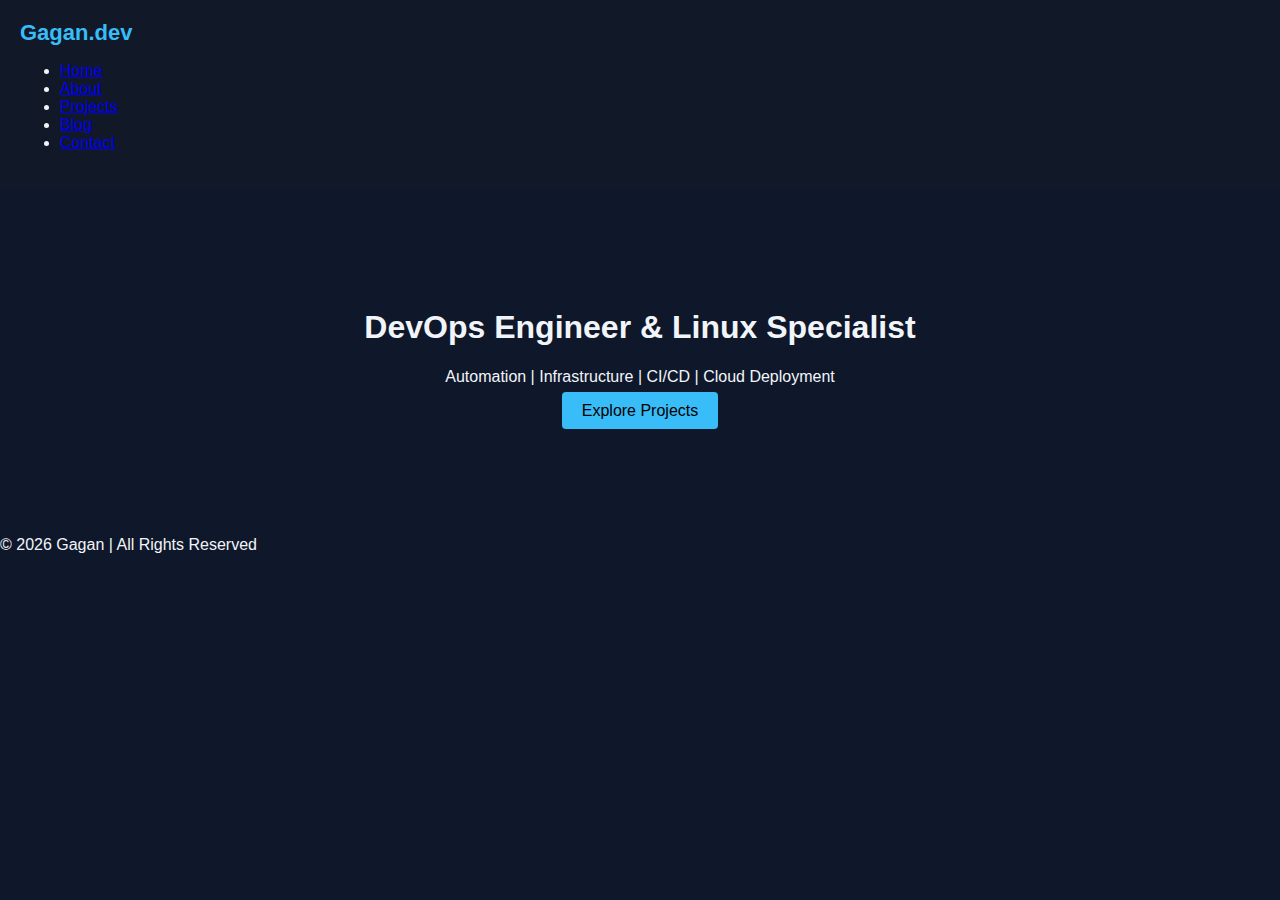
<file: index.html>
<!DOCTYPE html>
<html lang="en">
<head>
    <meta charset="UTF-8">
    <title>Gagan | DevOps Portfolio</title>
    <meta name="viewport" content="width=device-width, initial-scale=1.0">
    <link rel="stylesheet" href="/assets/css/style.css">
    <script defer src="/assets/js/script.js"></script>
</head>
<body>

<header>
    <div class="logo">Gagan.dev</div>
    <nav>
        <ul>
            <li><a href="/">Home</a></li>
            <li><a href="/about.html">About</a></li>
            <li><a href="/projects.html">Projects</a></li>
            <li><a href="/blog.html">Blog</a></li>
            <li><a href="/contact.html">Contact</a></li>
        </ul>
    </nav>
</header>

<section class="hero">
    <h1>DevOps Engineer & Linux Specialist</h1>
    <p>Automation | Infrastructure | CI/CD | Cloud Deployment</p>
    <a href="/projects.html" class="btn">Explore Projects</a>
</section>

<footer>
    <p>© 2026 Gagan | All Rights Reserved</p>
</footer>

</body>
</html>
</file>
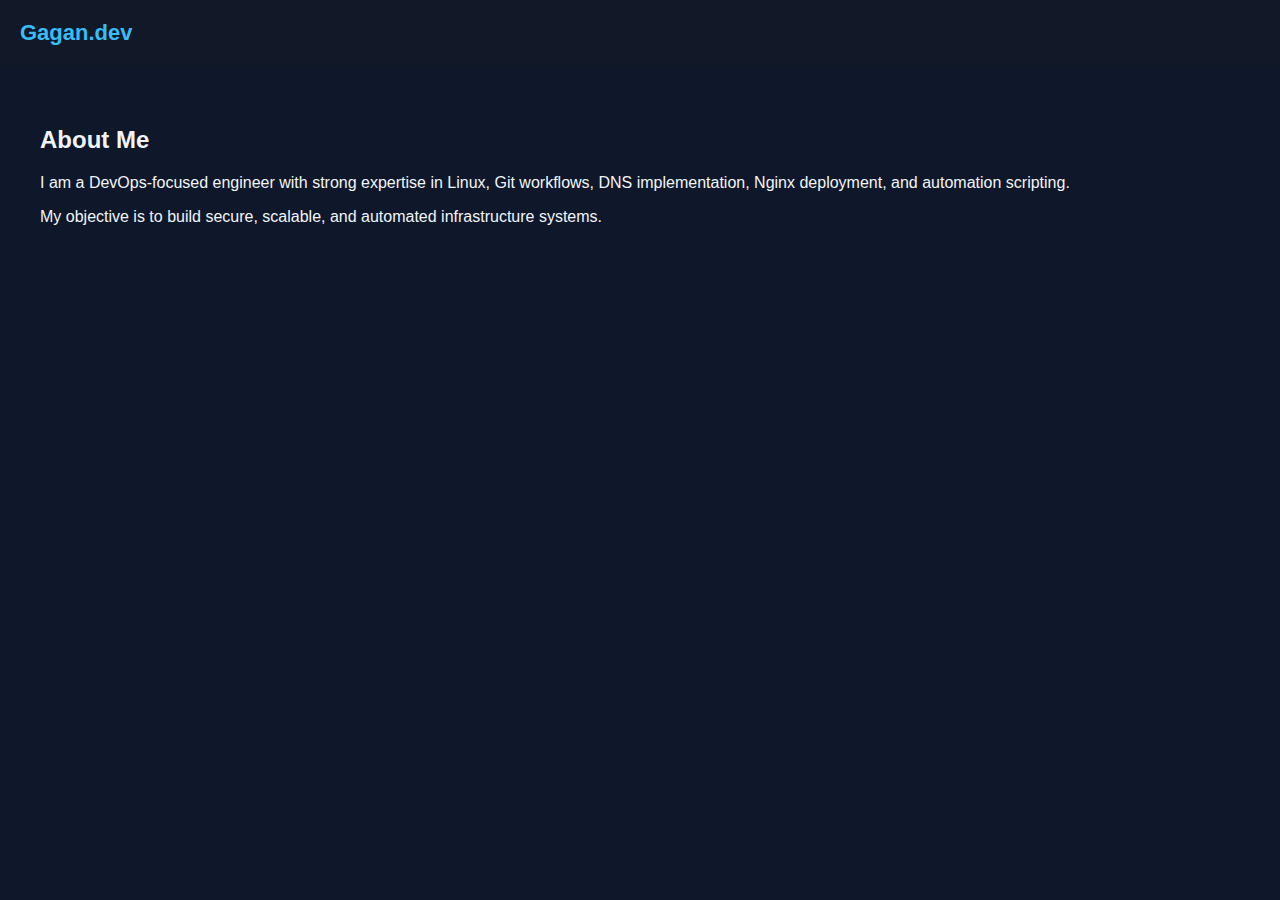
<file: about.html>
<!DOCTYPE html>
<html>
<head>
    <title>About | Gagan</title>
    <link rel="stylesheet" href="/assets/css/style.css">
</head>
<body>

<header>
    <div class="logo">Gagan.dev</div>
</header>

<section class="content">
    <h2>About Me</h2>
    <p>
        I am a DevOps-focused engineer with strong expertise in Linux,
        Git workflows, DNS implementation, Nginx deployment, and automation scripting.
    </p>
    <p>
        My objective is to build secure, scalable, and automated infrastructure systems.
    </p>
</section>

</body>
</html>
</file>
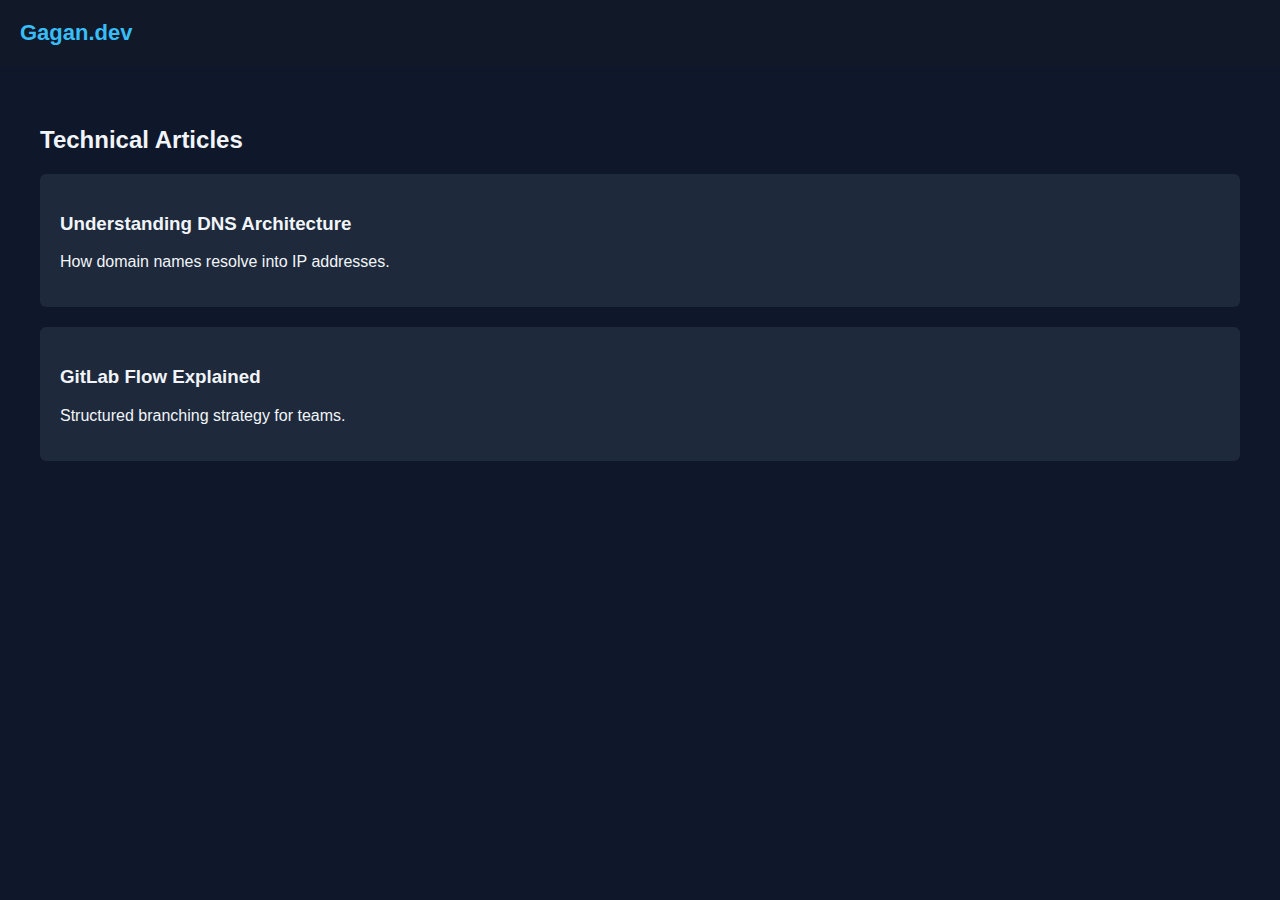
<file: blog.html>
<!DOCTYPE html>
<html>
<head>
    <title>Blog | Gagan</title>
    <link rel="stylesheet" href="/assets/css/style.css">
</head>
<body>

<header>
    <div class="logo">Gagan.dev</div>
</header>

<section class="content">
    <h2>Technical Articles</h2>

    <div class="card">
        <h3>Understanding DNS Architecture</h3>
        <p>How domain names resolve into IP addresses.</p>
    </div>

    <div class="card">
        <h3>GitLab Flow Explained</h3>
        <p>Structured branching strategy for teams.</p>
    </div>

</section>

</body>
</html>
</file>
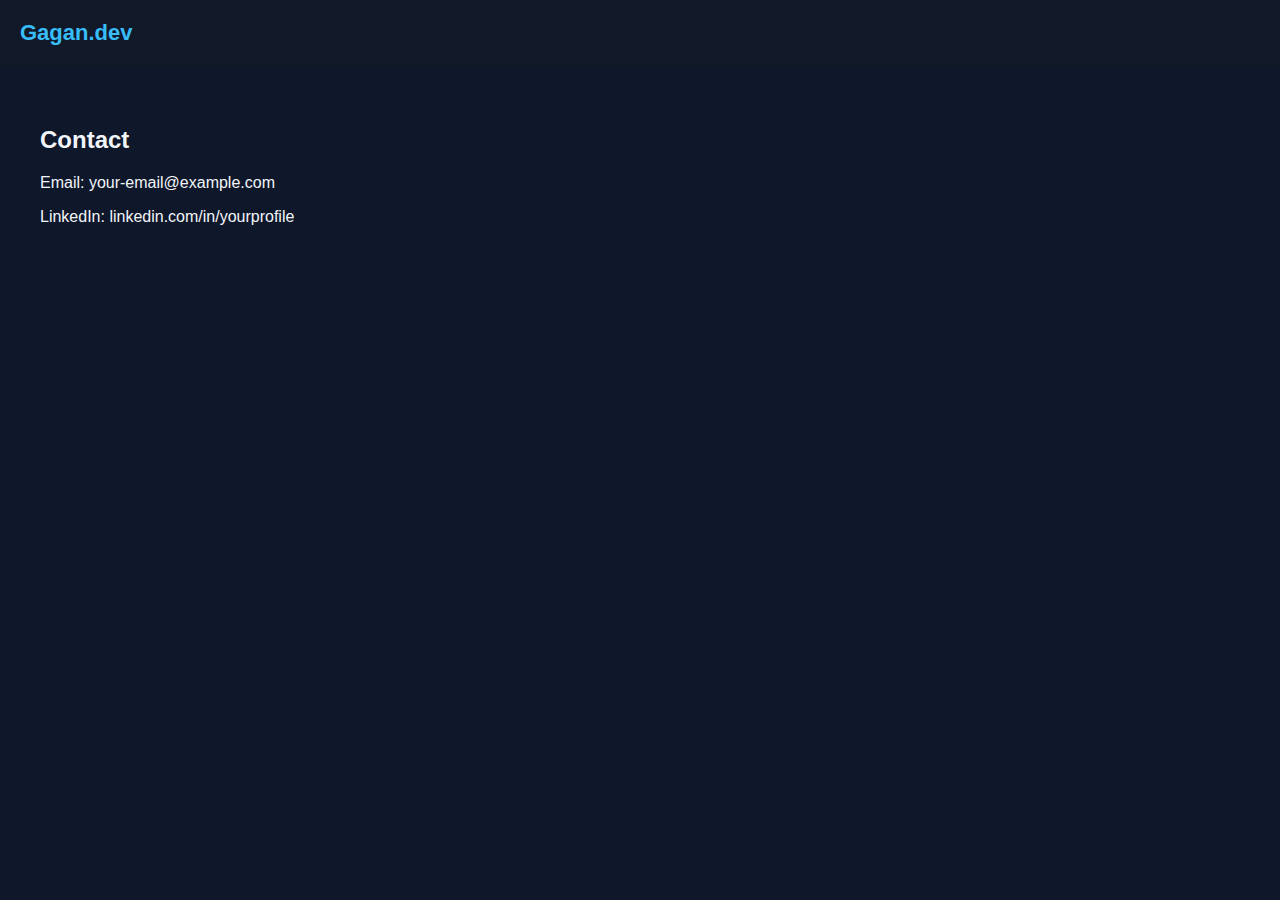
<file: contact.html>
<!DOCTYPE html>
<html>
<head>
    <title>Contact | Gagan</title>
    <link rel="stylesheet" href="/assets/css/style.css">
</head>
<body>

<header>
    <div class="logo">Gagan.dev</div>
</header>

<section class="content">
    <h2>Contact</h2>
    <p>Email: your-email@example.com</p>
    <p>LinkedIn: linkedin.com/in/yourprofile</p>
</section>

</body>
</html>
</file>
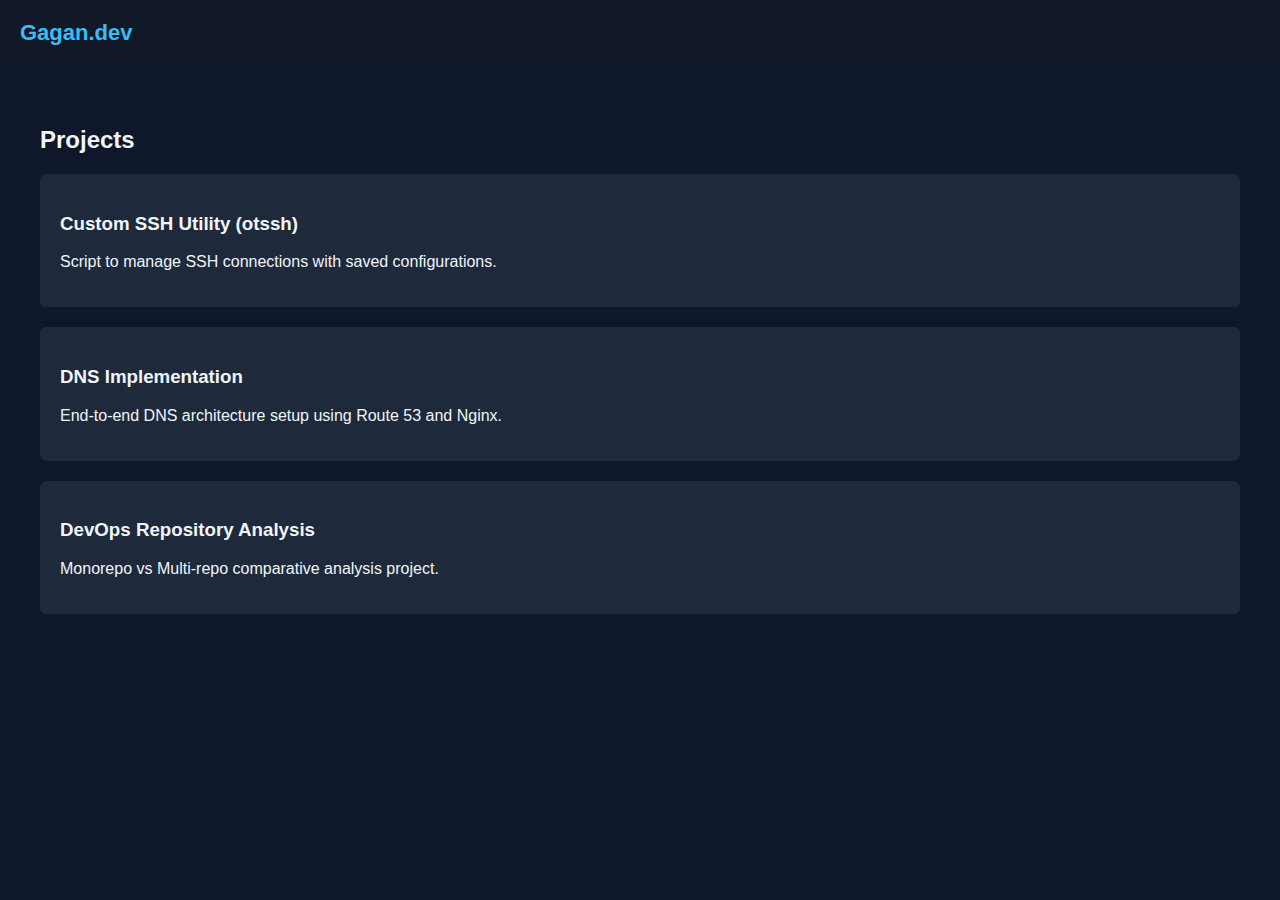
<file: project.html>
<!DOCTYPE html>
<html>
<head>
    <title>Projects | Gagan</title>
    <link rel="stylesheet" href="/assets/css/style.css">
</head>
<body>

<header>
    <div class="logo">Gagan.dev</div>
</header>

<section class="content">
    <h2>Projects</h2>

    <div class="card">
        <h3>Custom SSH Utility (otssh)</h3>
        <p>Script to manage SSH connections with saved configurations.</p>
    </div>

    <div class="card">
        <h3>DNS Implementation</h3>
        <p>End-to-end DNS architecture setup using Route 53 and Nginx.</p>
    </div>

    <div class="card">
        <h3>DevOps Repository Analysis</h3>
        <p>Monorepo vs Multi-repo comparative analysis project.</p>
    </div>

</section>

</body>
</html>
</file>
<file: assets/css/style.css>
body {
    margin: 0;
    font-family: Arial, sans-serif;
    background: #0f172a;
    color: #f1f5f9;
}

header {
    background: #111827;
    padding: 20px;
}

.logo {
    font-weight: bold;
    font-size: 22px;
    color: #38bdf8;
}

.hero {
    text-align: center;
    padding: 100px 20px;
}

.btn {
    background: #38bdf8;
    padding: 10px 20px;
    text-decoration: none;
    color: #000;
    border-radius: 4px;
}

.content {
    padding: 40px;
}

.card {
    background: #1e293b;
    padding: 20px;
    margin-bottom: 20px;
    border-radius: 6px;
}
</file>
